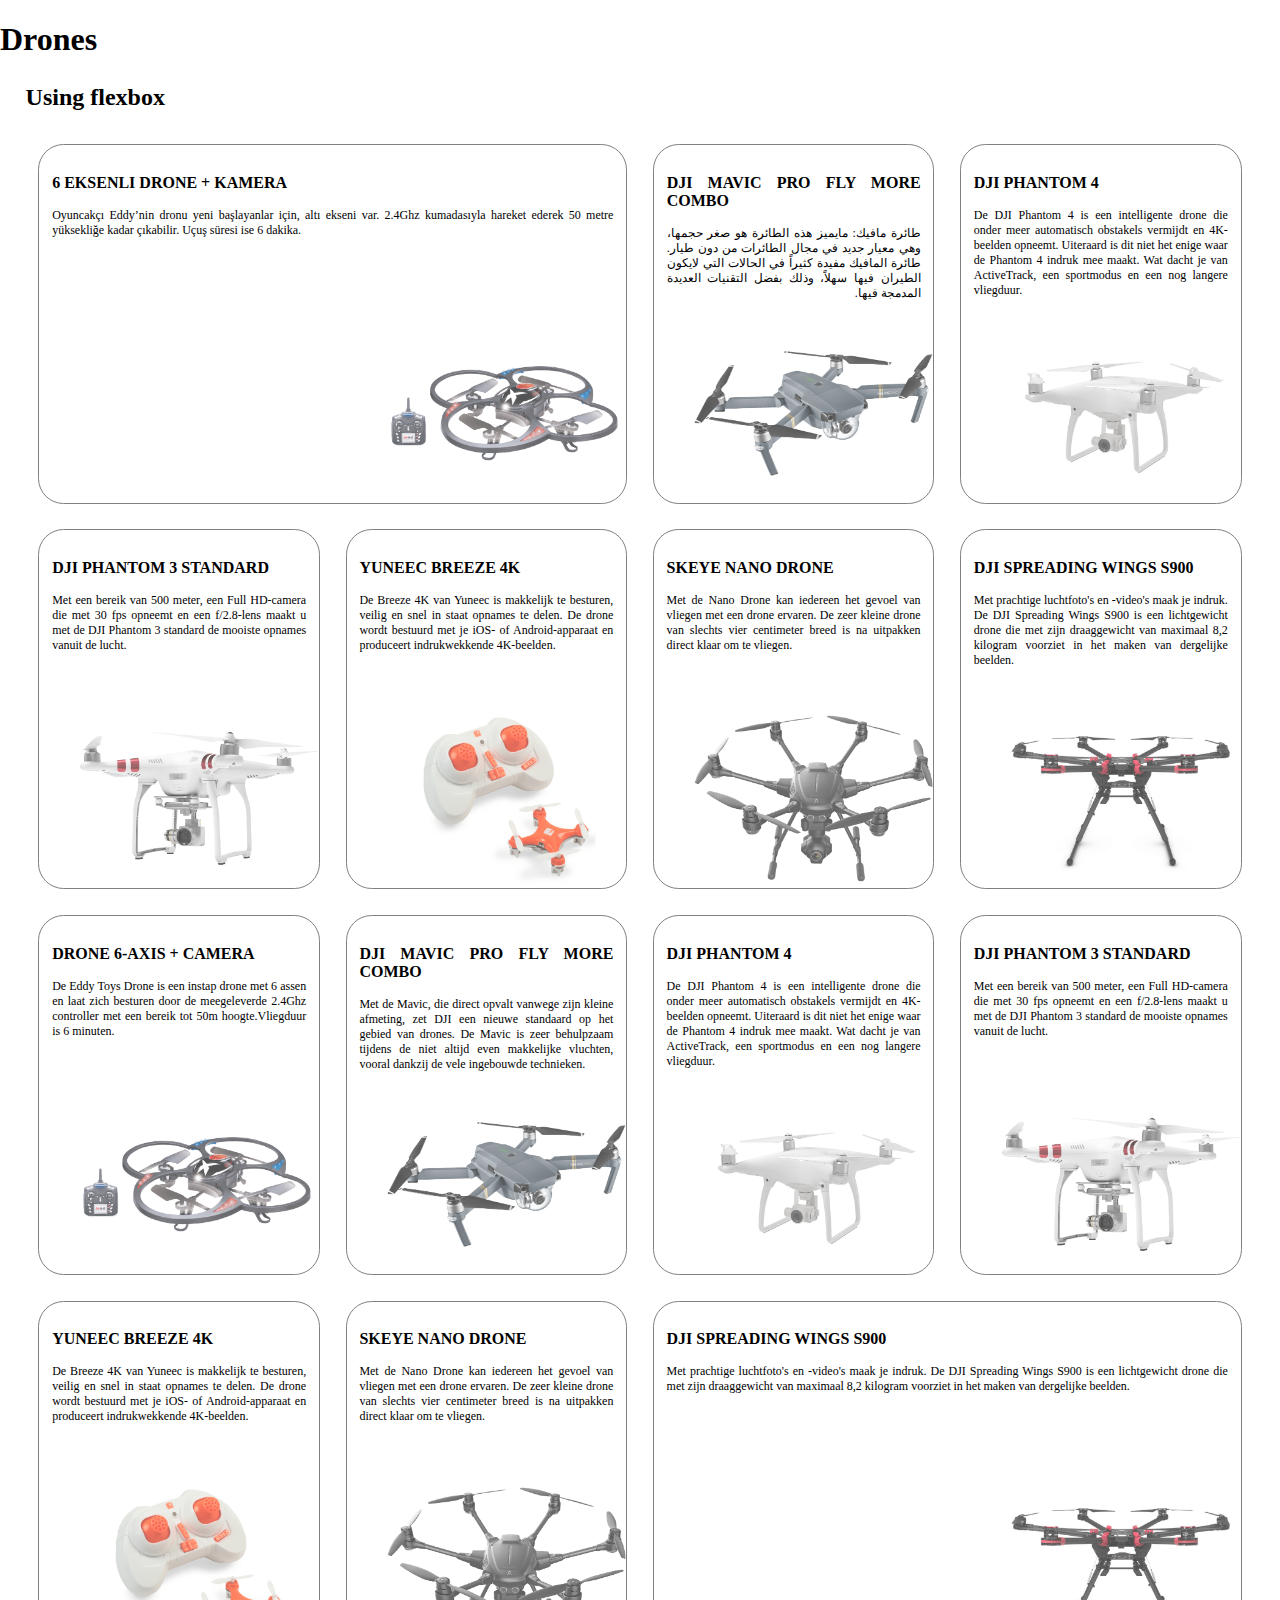
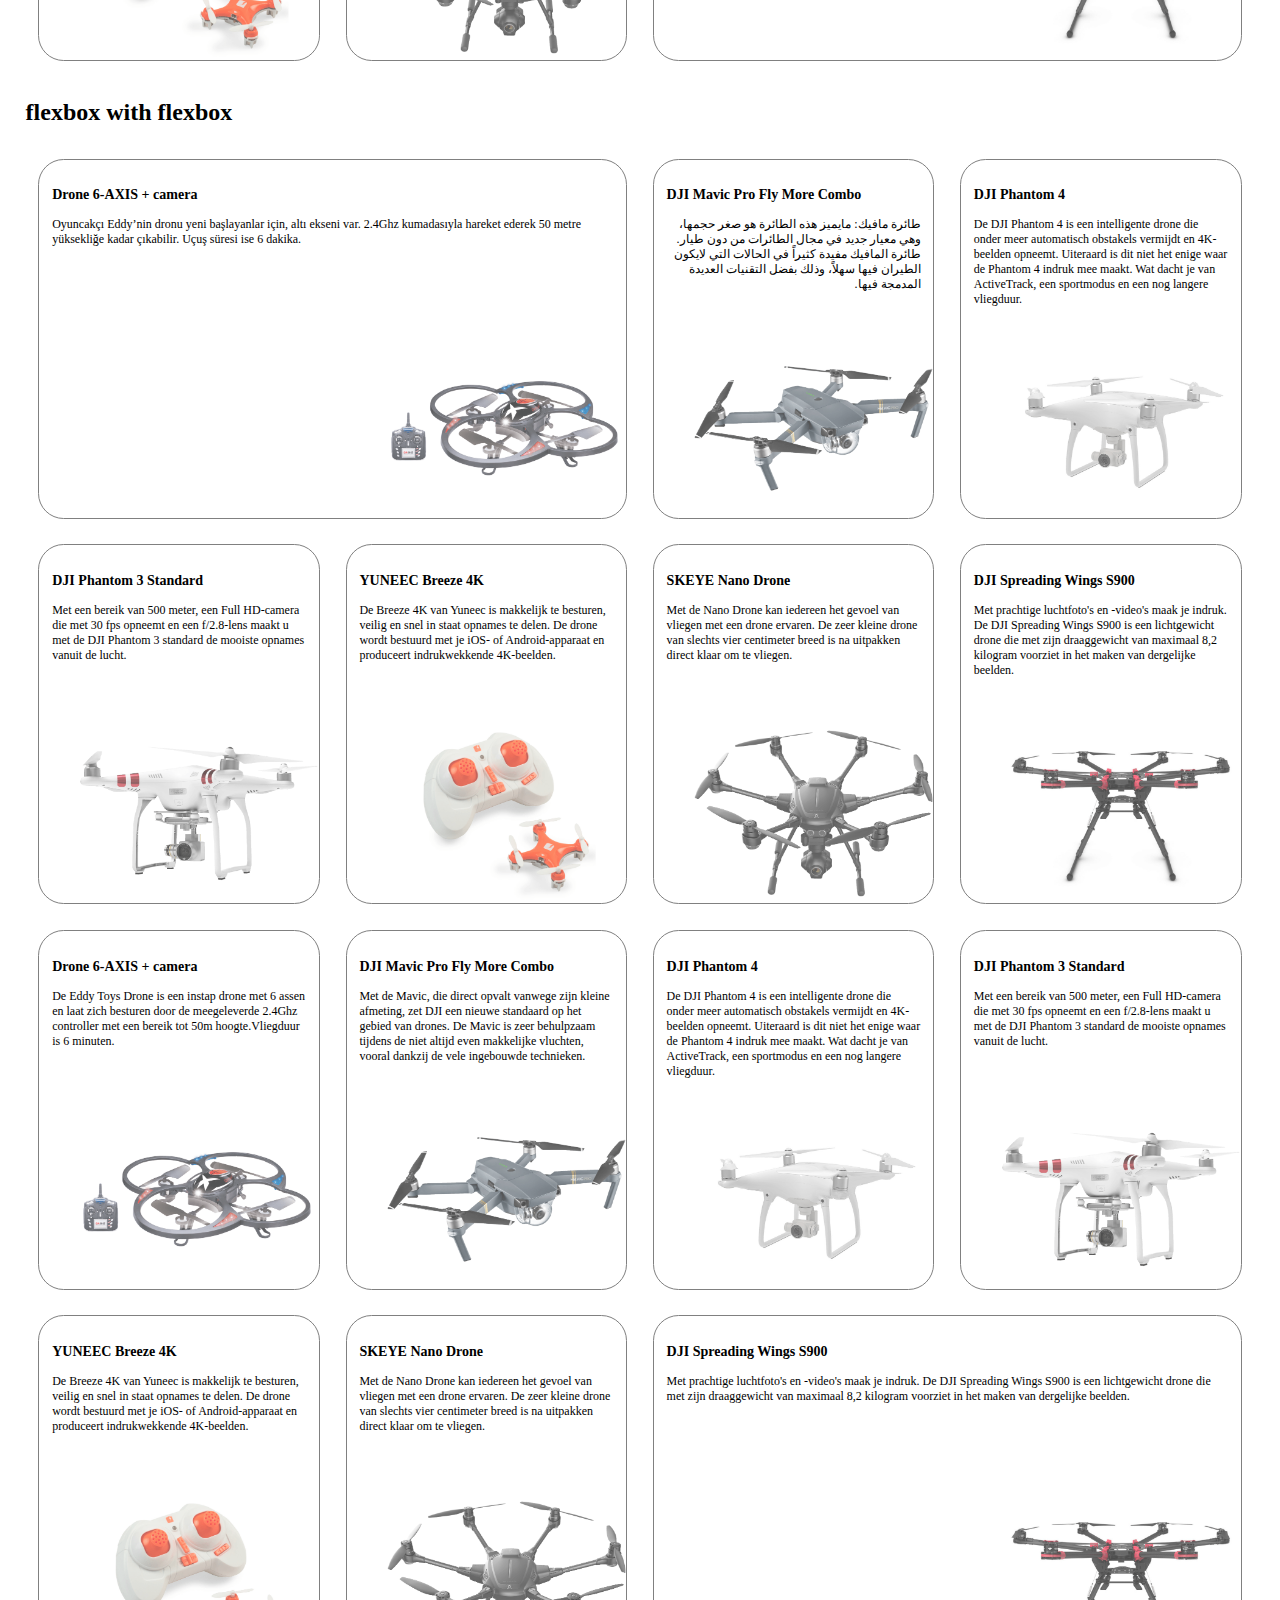
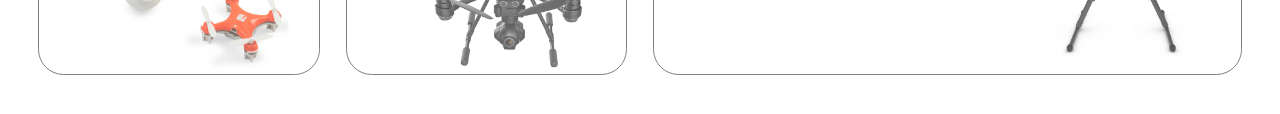
<file: week2/prep-exercises/index.html>
<!doctype html>
<html>
    <head>
        <meta charset="utf-8">
        <meta name="viewport" content="width=device-width, initial-scale=1.0">
        <title>Drones</title>
        <link rel="stylesheet" href="style.css">
    </head>
    <body>
        <header>
            <h1>Drones</h1>
        </header>
        <main>
            <section class="flexbox-section">
                <h2>Using flexbox</h2>
                <ul class="flexbox-list">
                    <li class="flexbox-item">
                        <h3>6 Eksenli Drone + Kamera</h3>
                        <img src="images/drone1.png">
                        <p>Oyuncakçı Eddy’nin dronu yeni başlayanlar için, altı ekseni var. 2.4Ghz kumadasıyla hareket ederek 50 metre yüksekliğe kadar çıkabilir. Uçuş süresi ise 6 dakika.</p>
                    </li>
                    <li class="flexbox-item">
                        <h3>DJI Mavic Pro Fly More Combo</h3>
                        <img src="images/drone2.png">
                         <p dir="rtl">طائرة مافيك: مايميز هذه الطائرة هو صغر حجمها، وهي معيار جديد في مجال الطائرات من دون طيار. طائرة المافيك مفيدة كثيراً في الحالات التي لايكون الطيران فيها سهلاً، وذلك بفضل التقنيات العديدة المدمجة فيها.</p>
                    </li>
                    <li class="flexbox-item">
                        <h3>DJI Phantom 4</h3>
                        <img src="images/drone3.png">
                        <p>De DJI Phantom 4 is een intelligente drone die onder meer automatisch obstakels vermijdt en 4K-beelden opneemt. Uiteraard is dit niet het enige waar de Phantom 4 indruk mee maakt. Wat dacht je van ActiveTrack, een sportmodus en een nog langere vliegduur.</p>
                    </li>
                    <li class="flexbox-item">
                        <h3>DJI Phantom 3 Standard</h3>
                        <img src="images/drone4.png">
                        <p>Met een bereik van 500 meter, een Full HD-camera die met 30 fps opneemt en een f/2.8-lens maakt u met de DJI Phantom 3 standard de mooiste opnames vanuit de lucht.</p>
                    </li>
                    <li class="flexbox-item">
                        <h3>YUNEEC Breeze 4K</h3>
                        <img src="images/drone5.png">
                        <p>De Breeze 4K van Yuneec is makkelijk te besturen, veilig en snel in staat opnames te delen. De drone wordt bestuurd met je iOS- of Android-apparaat en produceert indrukwekkende 4K-beelden.</p>
                    </li>
                    <li class="flexbox-item">
                        <h3>SKEYE Nano Drone</h3>
                        <img src="images/drone6.png">
                        <p>Met de Nano Drone kan iedereen het gevoel van vliegen met een drone ervaren. De zeer kleine drone van slechts vier centimeter breed is na uitpakken direct klaar om te vliegen.</p>
                    </li>
                    <li class="flexbox-item">
                        <h3>DJI Spreading Wings S900</h3>
                        <img src="images/drone7.png">
                        <p>Met prachtige luchtfoto's en -video's maak je indruk. De DJI Spreading Wings S900 is een lichtgewicht drone die met zijn draaggewicht van maximaal 8,2 kilogram voorziet in het maken van dergelijke beelden.</p>
                    </li>
                    <li class="flexbox-item">
                        <h3>Drone 6-AXIS + camera</h3>
                        <img src="images/drone1.png">
                        <p>De Eddy Toys Drone is een instap drone met 6 assen en laat zich besturen door de meegeleverde 2.4Ghz controller met een bereik tot 50m hoogte.Vliegduur is 6 minuten.</p>
                    </li>
                    <li class="flexbox-item">
                        <h3>DJI Mavic Pro Fly More Combo</h3>
                        <img src="images/drone2.png">
                        <p>Met de Mavic, die direct opvalt vanwege zijn kleine afmeting, zet DJI een nieuwe standaard op het gebied van drones. De Mavic is zeer behulpzaam tijdens de niet altijd even makkelijke vluchten, vooral dankzij de vele ingebouwde technieken.</p>
                    </li>
                    <li class="flexbox-item">
                        <h3>DJI Phantom 4</h3>
                        <img src="images/drone3.png">
                        <p>De DJI Phantom 4 is een intelligente drone die onder meer automatisch obstakels vermijdt en 4K-beelden opneemt. Uiteraard is dit niet het enige waar de Phantom 4 indruk mee maakt. Wat dacht je van ActiveTrack, een sportmodus en een nog langere vliegduur.</p>
                    </li>
                    <li class="flexbox-item">
                        <h3>DJI Phantom 3 Standard</h3>
                        <img src="images/drone4.png">
                        <p>Met een bereik van 500 meter, een Full HD-camera die met 30 fps opneemt en een f/2.8-lens maakt u met de DJI Phantom 3 standard de mooiste opnames vanuit de lucht.</p>
                    </li>
                    <li class="flexbox-item">
                        <h3>YUNEEC Breeze 4K</h3>
                        <img src="images/drone5.png">
                        <p>De Breeze 4K van Yuneec is makkelijk te besturen, veilig en snel in staat opnames te delen. De drone wordt bestuurd met je iOS- of Android-apparaat en produceert indrukwekkende 4K-beelden.</p>
                    </li>
                    <li class="flexbox-item">
                        <h3>SKEYE Nano Drone</h3>
                        <img src="images/drone6.png">
                        <p>Met de Nano Drone kan iedereen het gevoel van vliegen met een drone ervaren. De zeer kleine drone van slechts vier centimeter breed is na uitpakken direct klaar om te vliegen.</p>
                    </li>
                    <li class="flexbox-item">
                        <h3>DJI Spreading Wings S900</h3>
                        <img src="images/drone7.png">
                        <p>Met prachtige luchtfoto's en -video's maak je indruk. De DJI Spreading Wings S900 is een lichtgewicht drone die met zijn draaggewicht van maximaal 8,2 kilogram voorziet in het maken van dergelijke beelden.</p>
                    </li>
                </ul>
                
            </section>
            <section class="grid-section">
                <h2>flexbox with flexbox</h2>
                <ul class="grid-list">
                    <li class="grid-item">
                        <h3>Drone 6-AXIS + camera</h3>
                        <img src="images/drone1.png">
                        <p>Oyuncakçı Eddy’nin dronu yeni başlayanlar için, altı ekseni var. 2.4Ghz kumadasıyla hareket ederek 50 metre yüksekliğe kadar çıkabilir. Uçuş süresi ise 6 dakika.</p>
                    </li>
                    <li class="grid-item">
                        <h3>DJI Mavic Pro Fly More Combo</h3>
                        <img src="images/drone2.png">
                         <p dir="rtl">طائرة مافيك: مايميز هذه الطائرة هو صغر حجمها، وهي معيار جديد في مجال الطائرات من دون طيار. طائرة المافيك مفيدة كثيراً في الحالات التي لايكون الطيران فيها سهلاً، وذلك بفضل التقنيات العديدة المدمجة فيها.</p>
                    </li>
                    <li class="grid-item">
                        <h3>DJI Phantom 4</h3>
                        <img src="images/drone3.png">
                        <p>De DJI Phantom 4 is een intelligente drone die onder meer automatisch obstakels vermijdt en 4K-beelden opneemt. Uiteraard is dit niet het enige waar de Phantom 4 indruk mee maakt. Wat dacht je van ActiveTrack, een sportmodus en een nog langere vliegduur.</p>
                    </li>
                    <li class="grid-item">
                        <h3>DJI Phantom 3 Standard</h3>
                        <img src="images/drone4.png">
                        <p>Met een bereik van 500 meter, een Full HD-camera die met 30 fps opneemt en een f/2.8-lens maakt u met de DJI Phantom 3 standard de mooiste opnames vanuit de lucht.</p>
                    </li>
                    <li class="grid-item">
                        <h3>YUNEEC Breeze 4K</h3>
                        <img src="images/drone5.png">
                        <p>De Breeze 4K van Yuneec is makkelijk te besturen, veilig en snel in staat opnames te delen. De drone wordt bestuurd met je iOS- of Android-apparaat en produceert indrukwekkende 4K-beelden.</p>
                    </li>
                    <li class="grid-item">
                        <h3>SKEYE Nano Drone</h3>
                        <img src="images/drone6.png">
                        <p>Met de Nano Drone kan iedereen het gevoel van vliegen met een drone ervaren. De zeer kleine drone van slechts vier centimeter breed is na uitpakken direct klaar om te vliegen.</p>
                    </li>
                    <li class="grid-item">
                        <h3>DJI Spreading Wings S900</h3>
                        <img src="images/drone7.png">
                        <p>Met prachtige luchtfoto's en -video's maak je indruk. De DJI Spreading Wings S900 is een lichtgewicht drone die met zijn draaggewicht van maximaal 8,2 kilogram voorziet in het maken van dergelijke beelden.</p>
                    </li>
                    <li class="grid-item">
                        <h3>Drone 6-AXIS + camera</h3>
                        <img src="images/drone1.png">
                        <p>De Eddy Toys Drone is een instap drone met 6 assen en laat zich besturen door de meegeleverde 2.4Ghz controller met een bereik tot 50m hoogte.Vliegduur is 6 minuten.</p>
                    </li>
                    <li class="grid-item">
                        <h3>DJI Mavic Pro Fly More Combo</h3>
                        <img src="images/drone2.png">
                        <p>Met de Mavic, die direct opvalt vanwege zijn kleine afmeting, zet DJI een nieuwe standaard op het gebied van drones. De Mavic is zeer behulpzaam tijdens de niet altijd even makkelijke vluchten, vooral dankzij de vele ingebouwde technieken.</p>
                    </li>
                    <li class="grid-item">
                        <h3>DJI Phantom 4</h3>
                        <img src="images/drone3.png">
                        <p>De DJI Phantom 4 is een intelligente drone die onder meer automatisch obstakels vermijdt en 4K-beelden opneemt. Uiteraard is dit niet het enige waar de Phantom 4 indruk mee maakt. Wat dacht je van ActiveTrack, een sportmodus en een nog langere vliegduur.</p>
                    </li>
                    <li class="grid-item">
                        <h3>DJI Phantom 3 Standard</h3>
                        <img src="images/drone4.png">
                        <p>Met een bereik van 500 meter, een Full HD-camera die met 30 fps opneemt en een f/2.8-lens maakt u met de DJI Phantom 3 standard de mooiste opnames vanuit de lucht.</p>
                    </li>
                    <li class="grid-item">
                        <h3>YUNEEC Breeze 4K</h3>
                        <img src="images/drone5.png">
                        <p>De Breeze 4K van Yuneec is makkelijk te besturen, veilig en snel in staat opnames te delen. De drone wordt bestuurd met je iOS- of Android-apparaat en produceert indrukwekkende 4K-beelden.</p>
                    </li>
                    <li class="grid-item">
                        <h3>SKEYE Nano Drone</h3>
                        <img src="images/drone6.png">
                        <p>Met de Nano Drone kan iedereen het gevoel van vliegen met een drone ervaren. De zeer kleine drone van slechts vier centimeter breed is na uitpakken direct klaar om te vliegen.</p>
                    </li>
                    <li class="grid-item">
                        <h3>DJI Spreading Wings S900</h3>
                        <img src="images/drone7.png">
                        <p>Met prachtige luchtfoto's en -video's maak je indruk. De DJI Spreading Wings S900 is een lichtgewicht drone die met zijn draaggewicht van maximaal 8,2 kilogram voorziet in het maken van dergelijke beelden.</p>
                    </li>
                </ul>
            </section>
        </main>
    </body>
</html>
</file>
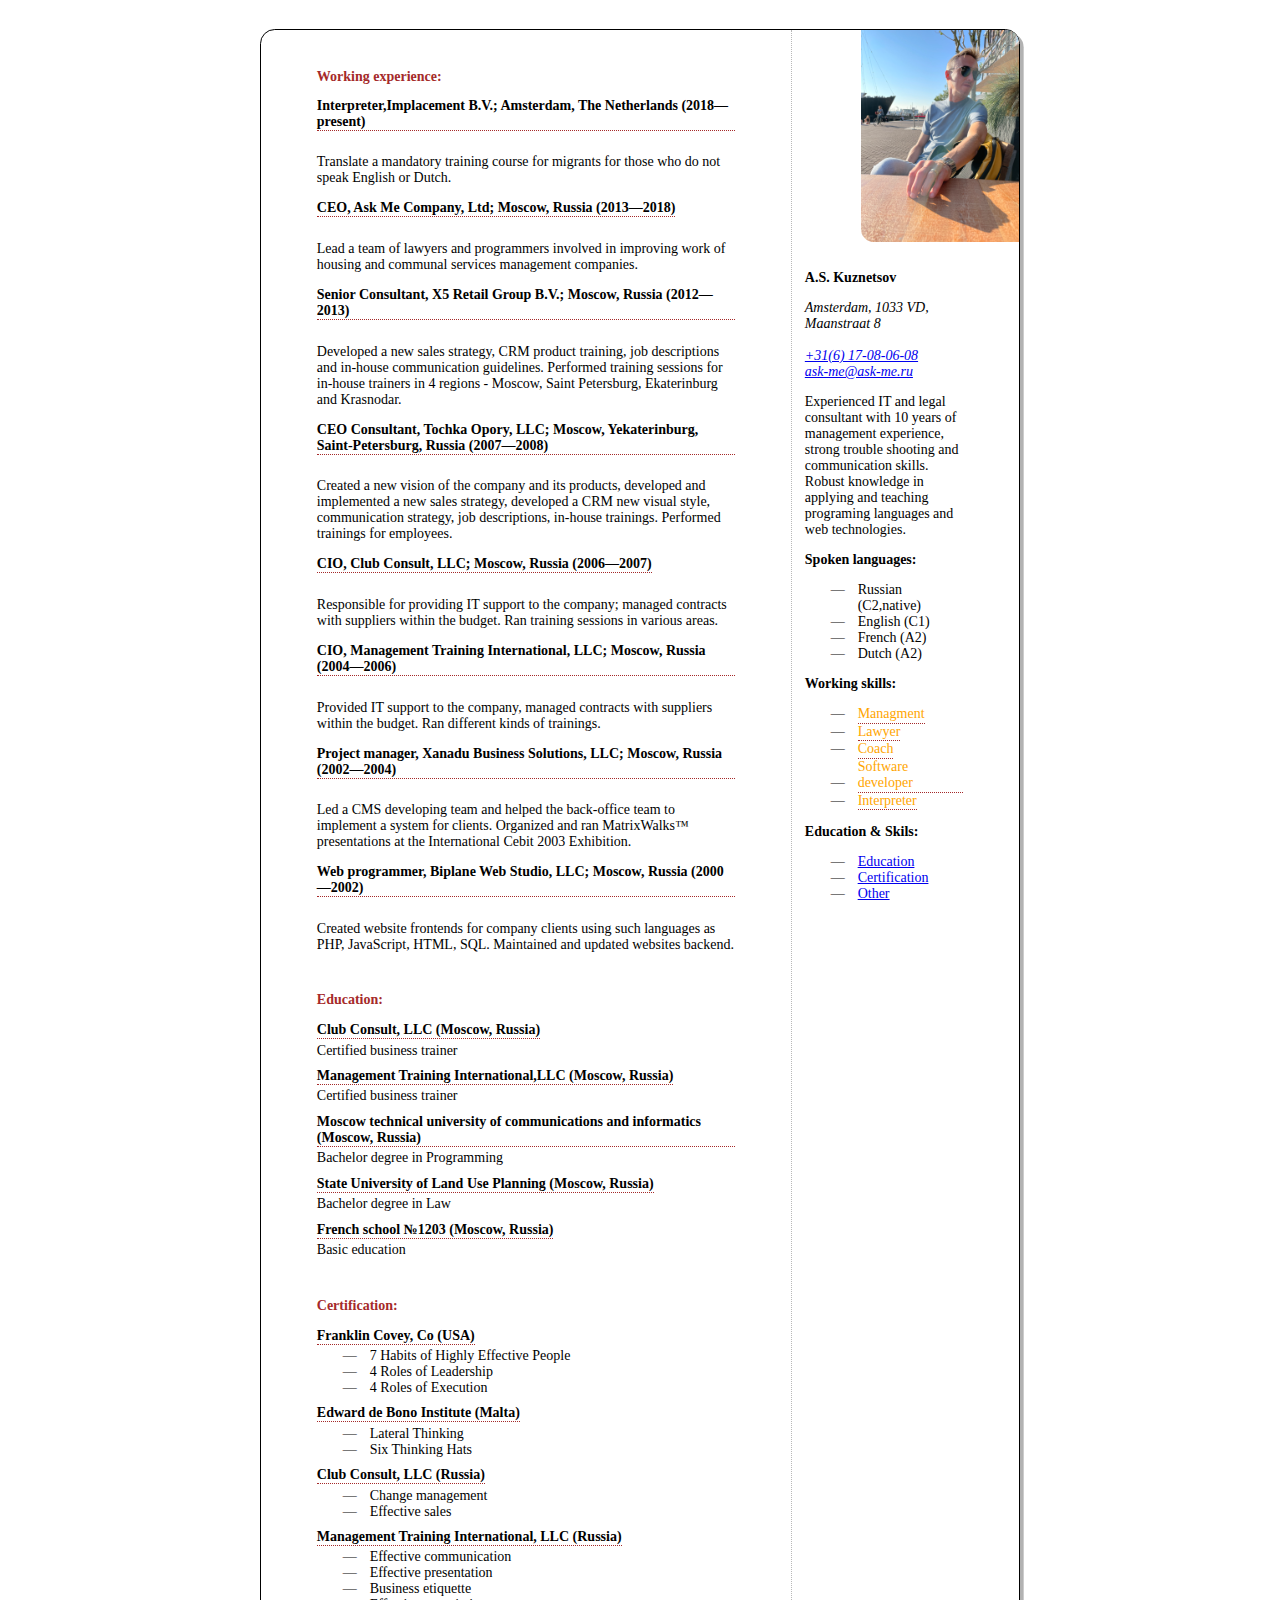
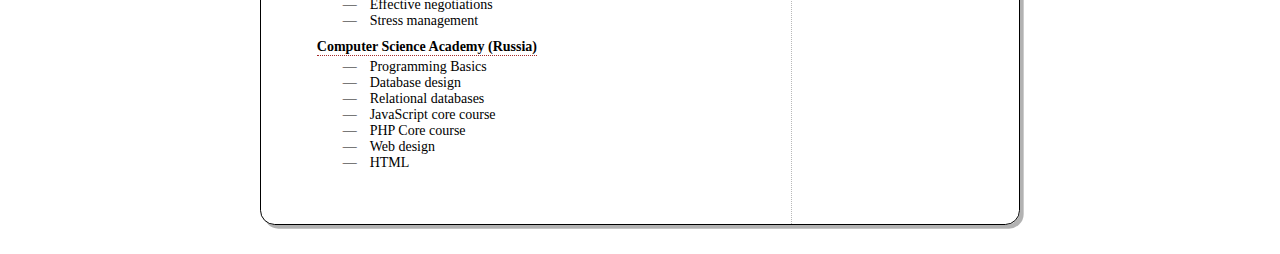
<file: week1/digital-resume/cv.html>
<!DOCTYPE html>
 <html>
 <head>
    <title>Digital resume</title>
    <link rel="stylesheet" href="cv.css" />
    <script src="cv.js"></script>
</head>
 <body>
 <div id="digitalcv">
     <article id="detailed">
        <section id="management">
            <h2>Working experience:</h2>
            <h4>Interpreter,Implacement B.V.; Amsterdam, The Netherlands (2018—present)</h4>
            <p>
                Translate a mandatory training course for migrants for those who do not speak English or Dutch.
                <span class="interpreting"></span>
            </p>
            <h4>CEO, Ask Me Company, Ltd; Moscow, Russia (2013—2018)</h4>
            <p>
                Lead a team of lawyers and programmers involved in improving work of housing and communal services management companies.
                <span class="law"></span><span class="management"></span>
            </p>
            <h4>Senior Consultant, X5 Retail Group B.V.; Moscow, Russia (2012—2013)</h4>
            <p>
                Developed a new sales strategy, CRM product training, job descriptions and in-house communication guidelines. Performed training sessions for in-house trainers in 4 regions - Moscow, Saint Petersburg, Ekaterinburg and Krasnodar.
                <span class="management"></span><span class="training"></span>
            </p>
            <h4>CEO Consultant, Tochka Opory, LLC; Moscow, Yekaterinburg, Saint-Petersburg, Russia (2007—2008)</h4>
            <p>
                Created a new vision of the company and its products, developed and implemented a new sales strategy, developed a CRM new visual style, communication strategy, job descriptions, in-house trainings. Performed trainings for employees.
                <span class="management"></span><span class="training"></span><span class="development"></span>
            </p>
            <h4>CIO, Club Consult, LLC; Moscow, Russia (2006—2007)</h4>
            <p>
                Responsible for providing IT support to the company; managed contracts with suppliers within the budget. Ran training sessions in various areas.
             <span class="interpreting"></span><span class="management"></span><span class="training"></span><span class="development"></span><span class="law"></span>
           </p>
            <h4>CIO, Management Training International, LLC; Moscow, Russia (2004—2006)</h4>
            <p>
                Provided IT support to the company, managed contracts with suppliers within the budget. Ran different kinds of trainings.
                <span class="management"></span><span class="training"></span><span class="law"></span>
            </p>
            <h4>Project manager, Xanadu Business Solutions, LLC; Moscow, Russia (2002—2004)</h4>
            <p>
                Led a CMS developing team and helped the back-office team to implement a system for clients. Organized and ran MatrixWalks™ presentations at the International Cebit 2003 Exhibition.
                <span class="interpreting"></span><span class="management"></span><span class="development"></span>
            </p>
            <h4>Web programmer, Biplane Web Studio, LLC; Moscow, Russia (2000—2002)</h4>
            <p>
               Created website frontends for company clients using such languages as PHP, JavaScript, HTML, SQL. Maintained and updated websites backend. 
               <span class="development"></span>
            </p>
       </section>
         <section id="education">
             <h2>Education:</h2>
             <dl>
                 <dt>Club Consult, LLC (Moscow, Russia)</dt>
                 <dd>Certified business trainer</dd>

                 <dt>Management Training International,LLC (Moscow, Russia)</dt>
                 <dd>Certified business trainer</dd>

                 <dt>Moscow technical university of communications and informatics (Moscow, Russia)</dt>
                 <dd>Bachelor degree in Programming</dd>

                 <dt>State University of Land Use Planning (Moscow, Russia)</dt>
                 <dd>Bachelor degree in Law</dd>

                 <dt>French school №1203 (Moscow, Russia)</dt>
                 <dd>Basic education</dd>
          </dl>
        </section>
         <section id="certification">
             <h2>Certification:</h2>
             <dl>
                 <dt>Franklin Covey, Co (USA)</dt>
                 <dd>
                    <ul>
                        <li>7 Habits of Highly Effective People</li>
                        <li>4 Roles of Leadership</li>
                        <li>4 Roles of Execution</li>
                    </ul>
                </dd>
                 <dt>Edward de Bono Institute (Malta)</dt>
                 <dd>
                    <ul>
                        <li>Lateral Thinking</li>
                        <li>Six Thinking Hats</li>
                    </ul>
                </dd>
                <dt>Club Consult, LLC (Russia)</dt>
                <dd>
                    <ul>
                       <li>Change management</li>
                       <li>Effective sales</li>
                   </ul>
                </dd>
                 <dt>Management Training International, LLC (Russia)</dt>
                 <dd>
                     <ul>
                        <li>Effective communication</li>
                        <li>Effective presentation</li>
                        <li>Business etiquette</li>
                        <li>Effective negotiations</li>
                        <li>Stress management</li>
                    </ul>
                 </dd>
                 <dt>Computer Science Academy (Russia)</dt>
                 <dd>
                    <ul>
                        <li>Programming Basics</li>
                        <li>Database design</li>
                        <li>Relational databases</li>
                        <li>JavaScript core course</li>
                        <li>PHP Core course</li>
                        <li>Web design</li>
                        <li>HTML</li>
                    </ul>
                </dd>
            </dl>
        </section>
     </article>
     <aside>
         <article id="brief">
            <section id="person">
                 <p class="photo" align="right"><img src="cv.jpg" width="100%"></p>
                 <h2>A.S. Kuznetsov</h2>
                 <p>
                    <address>
                    Amsterdam, 1033 VD, Maanstraat 8<br>
                    <br>
                    <a href="tel:0617080608">+31(6) 17-08-06-08</a><br>
                    <a href="mailto:ask-me@ask-me.ru">ask-me@ask-me.ru</a><br>
                    </address>
                </p>
                <p>
                    Experienced IT and legal consultant with 10 years of management experience, strong trouble shooting and communication skills. Robust knowledge in applying and teaching programing languages and web technologies.
               </p>
                <h3>Spoken languages:</h3>
                <ul>
                    <li>Russian (C2,native)</li>
                    <li>English (C1)</li>
                    <li>French (A2)</li>
                    <li>Dutch (A2)</li>
                </ul>
                <h3>Working skills:</h3>
                <ul class="experience">
                   <li><a href="javascript:sw('management')">Managment</a></li>
                   <li><a href="javascript:sw('law')">Lawyer</a></li>
                   <li><a href="javascript:sw('training')">Coach</a></li>
                   <li><a href="javascript:sw('development')">Software developer</a></li>
                   <li><a href="javascript:sw('interpreting')">Interpreter</a></li>
               </ul>
           </section>
            <nav>
                 <h3>Education & Skils:</h3>
                 <ul>
                    <li><a href="#education">Education</a></li>
                    <li><a href="#certification">Certification</a></li>
                    <li><a href="#other">Other</a></li>
                </ul>
            </nav>
         </article>
    </aside>
</div>
</body>
</html>
</file>
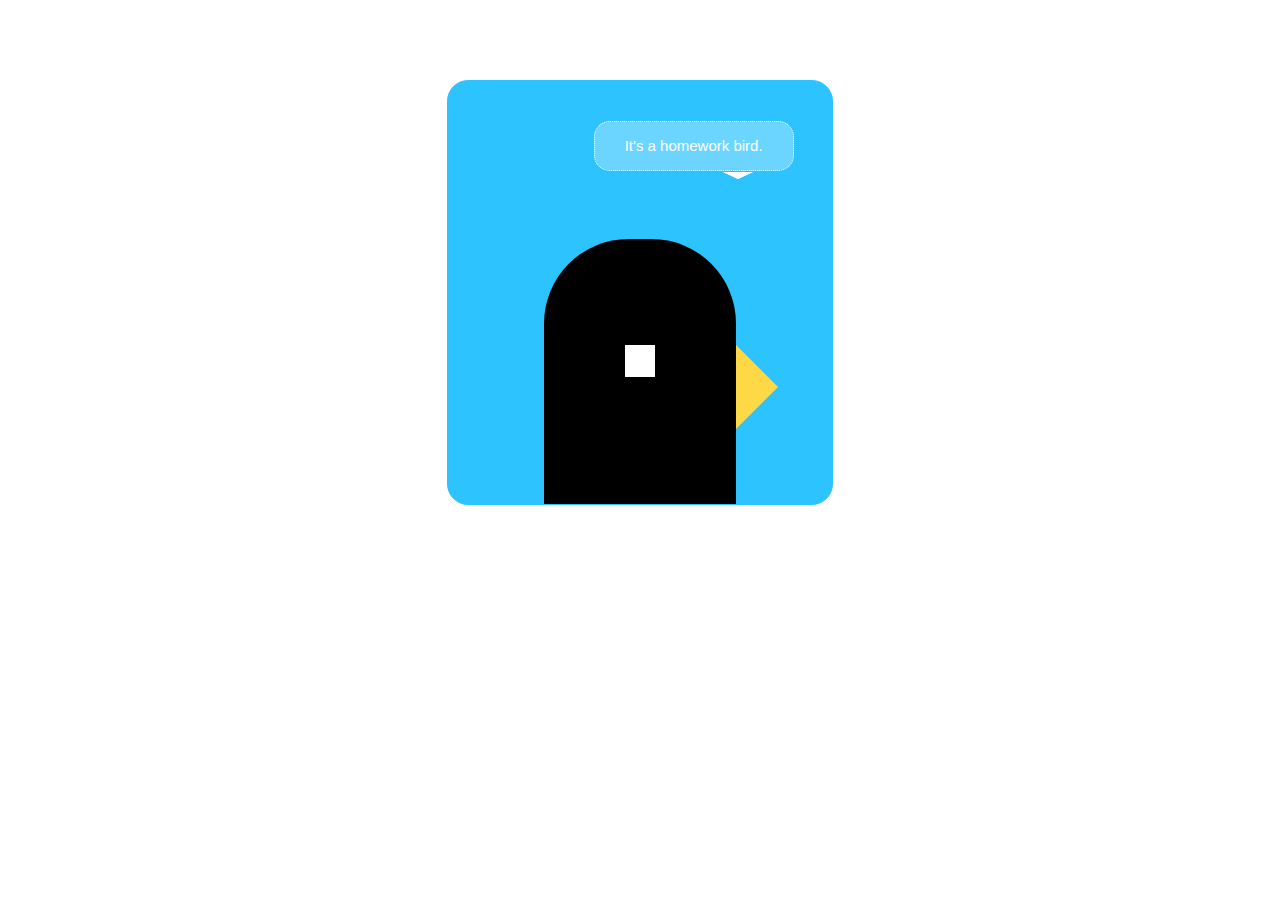
<file: week1/prep-exercises/bird.html>
<!DOCTYPE html>
 <html>
 <head>
    <title>Bird homework</title>
    <link rel="stylesheet" href="bird.css" />
</head>
<body>
     <main id="mainblock">
         <figcaption id="whisper">It's a homework bird.</figcaption>
         <figure id="head">
            <figure id="eye"></figure>
         </figure>
    </main>
</body>
</html>
</file>
<file: week1/digital-resume/cv.css>
#digitalcv
{
    width: 60%;
    display : flex;
    margin: 4ex auto;
    border: 1px solid black;
    border-radius: 2ex; 
    box-shadow: 0.5ex 0.5ex rgba(0,0,0,0.3);
}
#digitalcv *
{
    font-family: Georgia, 'Times New Roman', Times, serif;
    font-size: 14px;
}
aside
{
    width: 30%;
}

.photo img
{
    position: relative;
    right: -4em;
    top: -2ex;
    border-radius: 2ex;
    border-bottom-right-radius: 0ex;
    border-top-left-radius: 0ex;
}
.photo
{
    margin:0em;
    padding: 0em;
}
#detailed
{
    width: 70%;
    border-right: 1px dotted rgba(20,20,20,0.3);
    padding: 4ex 0em;
}
#detailed section
{
    padding: 2ex 4em;
}
#brief
{   padding: 2ex 4em 2ex 2ex;
}

dt
{
    font-weight: bold;
    display: inline-block;
    border-bottom: 1px dotted brown;
    margin-bottom: 0.5ex;
}
dd
{
    margin: 0em;
    margin-bottom: 1.5ex;   
}
ul 
{
    list-style-type: "—";
    margin: 0em;
}
li
{
    padding-left: 2ex;
}

#detailed h4
{
    display: inline-block;
    border-bottom: 1px dotted brown;
    margin:0em;
    margin-bottom: 1.5ex;
    padding:0em;
}

#detailed span
{
    position:relative;
}
#detailed span.selected.management::before,
#detailed span.selected.training::before,
#detailed span.selected.development::before,
#detailed span.selected.interpreting::before,
#detailed span.selected.law::before
{
    display:inline-block;
    font-size: 10px;
    font-weight: bold;
    box-shadow: 0.1ex 0.1ex black;
    border-radius: 2ex;
    padding: 1ex 0.5em;
    margin: 0.2ex 0.3em;
    background-color: rgb(230,230,230);
    color: black;
}

#detailed .selected.interpreting::before
{
    content: 'Interpreting'; 
}
#detailed .selected.law::before
{
    content: 'Law'; 
}

#detailed .selected.management::before
{
    content: 'Management'; 
}
#detailed .selected.training::before
{
    content: 'Training'; 
}
#detailed .selected.development::before
{
    content: 'Development'; 
}


#detailed h2
{
    font-weight: bold;
    color: brown;
    margin: 0em 0em 2ex 0em;
    padding: 0em;
}

.experience a
{
    display:inline-block;
    color : orange;
    text-decoration:none;
    padding-bottom: 0.1ex;
    border-bottom: 1px dotted brown;
}
</file>
<file: week1/prep-exercises/bird.css>
html,body
{
    margin:0em;
    padding:0em;
    background-color: white;
    font-size: 20px;
    font-family: Arial;
}
#mainblock
{
    min-width: 300px;
    position: relative;
    background-color:#2CC3FF;
    margin: 4em auto;
    border: 1px solid #2CC3FF;
    border-radius: 2ex;
    height: 40ex;
    width: 30%;
}

#whisper
{
    position:absolute;
    top: 5ex;
    right: 10%;
    border: 1px dotted white;
    padding: 2ex 2em;
    border-radius: 2ex;
    background-color: rgba(255,255,255,0.3);
    color: white;
    font-size: 15px;
}
#whisper::before, #whisper::after 
{
    content: ''; 
    position: absolute;
    right: 5ex; 
    bottom: -3ex;
    border: 2ex solid transparent;
    border-top: 1ex solid white;
}

#head
{
    margin: 15ex auto 0ex auto;
    position:relative;
    width: 50%;
    height: 25ex;
    background:black;
    border-radius: 8ex 8ex 0ex 0ex;
}
/* Actualy it's a nose ;-) */
#head::after
{
    content: ''; 
    position: absolute;
    left: 100%; 
    top: 10ex;
    border: 4ex solid transparent; 
    border-left: 4ex solid #FFD945;
}
#eye
{
    width : 1.5em;
    height: 3ex;
    top: 10ex;
    position: relative;
    margin: 0ex auto;
    background :white;

}
</file>
<file: week2/prep-exercises/style.css>
* {
    box-sizing: border-box;
}
html,
body{
    padding: 0;
    margin:0;
}
.grid-section
{
    margin:2vw;
}

.grid-list{
/*
** reset UL
*/
    margin:0;
    padding:0;
    font-size:0;
    list-style-type:none;

    display:grid;
    grid-template-columns: auto auto auto auto;
}
.grid-item{
    height: 40vh;
    position: relative;
    border: 1px solid grey;
    border-radius: 2vw;
    margin: 1vw;
    padding:1vw;  
    font-size:12px;
    overflow:hidden;
}
.grid-item:first-child{
    width: 46vw;
    grid-column-start: 1;
    grid-column-end: 3;
}
.grid-item:last-child{
    width: 46vw;
    grid-column-start: 3;
    grid-column-end: 5;
}

.grid-item img{
    display: inline-block;
    height: 50%;
    position:absolute;
    bottom: 0px;
    right:0px;
    border-radius: 2vw;
    z-index: 1;
    opacity:0.7;
    align:center;
}
.grid-item:hover img{
    background:white;
    left:0px;
    top:0px;
    height:100%;
    width:auto;
    opacity:1;
    margin:0 auto;
}
.grid-item:hover{
    color:white;
}


.flexbox-section
{
    margin:2vw;
}
.flexbox-list
{
/*
** reset UL
*/
    margin:1vw;
    padding:0;
    font-size:0;
    list-style-type:none;
/*
**  Setup flex table
*/
    display:flex;

    flex-wrap: wrap;
    flex-direction: row;
}
.flexbox-item
{
    position:relative;
    overflow:hidden;
    height: 40vh;

    border: 1px solid grey;
    border-radius: 2vw;
    font-size: 12px;
    text-align: center;
    padding:1vw;  
}
.flexbox-item img{
    display: inline-block;
    height: 50%;
    position:absolute;
    bottom: 0px;
    right:0px;
    border-radius: 2vw;
    z-index: 1;
    opacity:0.7;
    align:center;
}
.flexbox-item:hover img{
    background:white;
    left:0px;
    top:0px;
    height:100%;
    width:auto;
    opacity:1;
    margin:0 auto;
}
.flexbox-item:hover{
    color:white;
}

.flexbox-item h3{
    display: block;
    font-size: 16px;
    text-align:left;
    text-transform: uppercase;
}

.flexbox-item h3,
.flexbox-item p{
    text-align:justify;
    background-color: rgba(255,255,255,0.7);
}

@media screen and (max-width:600px)
{
    .flexbox-item{
        width: 100vw;
        margin:1vw 0vw;
    }
    .grid-list{
        display:block;
        margin:0em;
    }
    .grid-item{
        margin:1em 0em!important;
        width:96vw!important;
    }
}

@media screen and (max-width:1024px) and (min-width:600px)
{
    .grid-list
    {
        width:100%;
        grid-template-columns: auto auto auto auto auto auto;
    }
    .grid-item{
        overflow:hidden;
        width: 16vw;
        margin:1vw;
    }
    .grid-item:nth-child(3n+3){
        width: 30.5vw;
        grid-column-start: 1;
        grid-column-end: 2;
        margin-left:0vw;
    }
    .grid-item:nth-child(3n+1){
        width: 30.5vw;
        grid-column-start: 2;
        grid-column-end: 4;
    }
    .grid-item:nth-child(3n+2){
        width: 30.5vw;
        grid-column-start: 4;
        grid-column-end: 6;
        margin-right:0vw;
    }
    .grid-item:nth-child(1){
        width: 47vw;
        margin-left:0vw;
        grid-column-start: 1;
        grid-column-end: 3;
    }
    .grid-item:nth-child(2){
        width: 47vw;
        margin-right:0vw;
        grid-column-start: 3;
        grid-column-end: 6;

    }
    .flexbox-item{
        width: 30vw;
        margin:1vw;
    }
    .flexbox-item:nth-child(1){
        flex-grow: 2;
        width: 46vw;
        margin-left: 0vw;
    }
    .flexbox-item:nth-child(2){
        flex-grow: 2;
        width: 46vw;
        margin-right: 0vw;
    }
    .flexbox-item:nth-child(3n+0){
        margin-left:0vw;
    }
    .flexbox-item:nth-child(3n+2){
        margin-right:0vw;
    }
}
@media screen and (min-width:1024px)
{
    .grid-list
    {
    }
    .flexbox-item{
        width: 22vw;
        margin:1vw;
    }
    .flexbox-item:nth-child(3){
        margin-right:0vw;
    }
    .flexbox-item:nth-child(4n+0){
        margin-left: 0vw;
    }
    .flexbox-item:nth-child(4n+3){
        margin-right: 0vw;
    }
    .flexbox-item:first-child{
        flex-grow: 2;
        width: 46vw;
        margin-left:0vw;
    }
    .flexbox-item:last-child{
        flex-grow: 2;
        width: 46vw;
        margin-right:0vw;
    }
}
</file>
